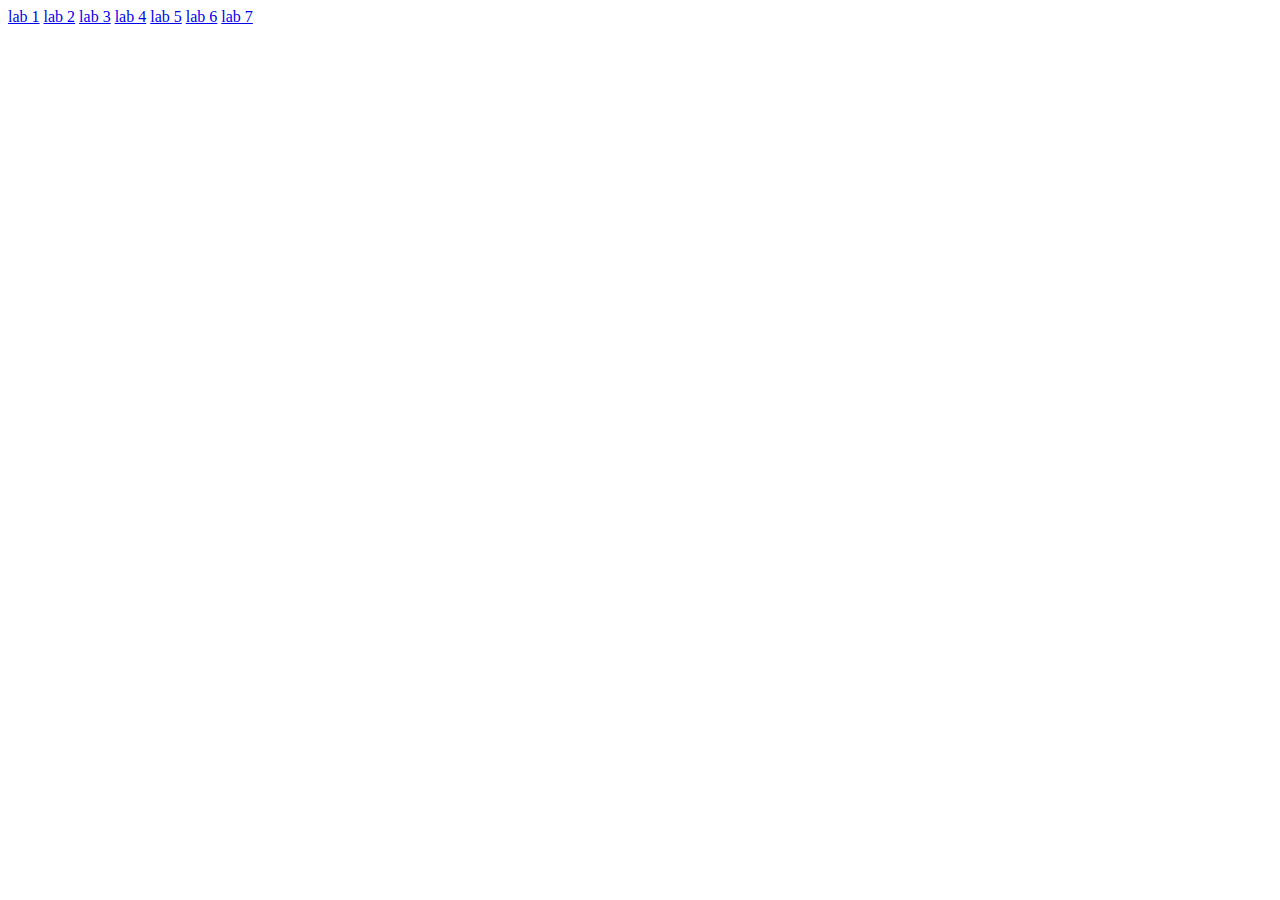
<file: index.html>
<!DOCTYPE HTML>
<html xmlns:th="http://www.thymeleaf.org">
<head>
    <title>Getting Started: Serving Web Content</title>
    <meta http-equiv="Content-Type" content="text/html; charset=UTF-8"/>
    <!--    <link th:href="@{/main.css}" rel="stylesheet">-->
    <link rel="stylesheet" th:href="@{/w3.css}">
</head>
<body>
    <a href="lw1/index.html">lab 1</a>
    <a href="lw2/index.html">lab 2</a>
    <a href="lw3/index.html">lab 3</a>
    <a href="lw4/STR_lab_4.html">lab 4</a>
    <a href="lw5/index.html">lab 5</a>
    <a href="lw6/index.html">lab 6</a>
    <a href="lw7/index.html">lab 7</a>

</body>
</file>
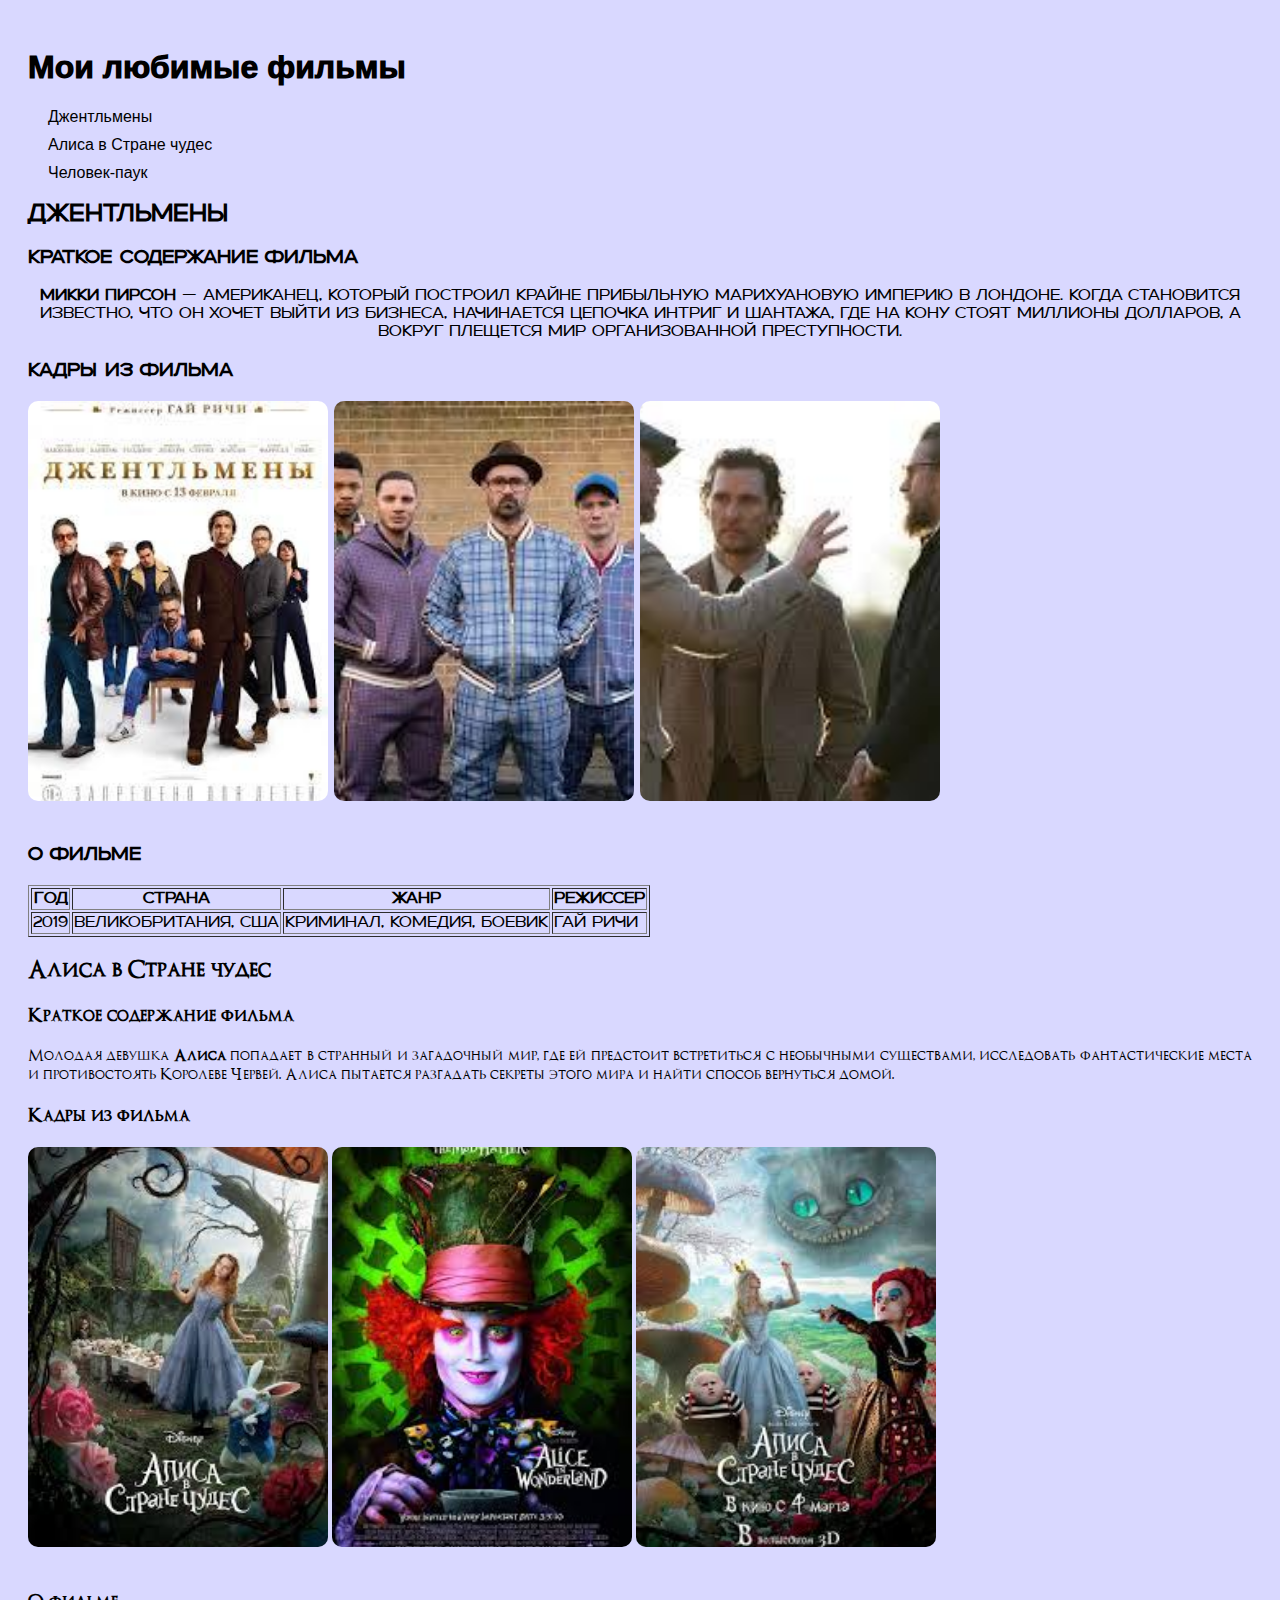
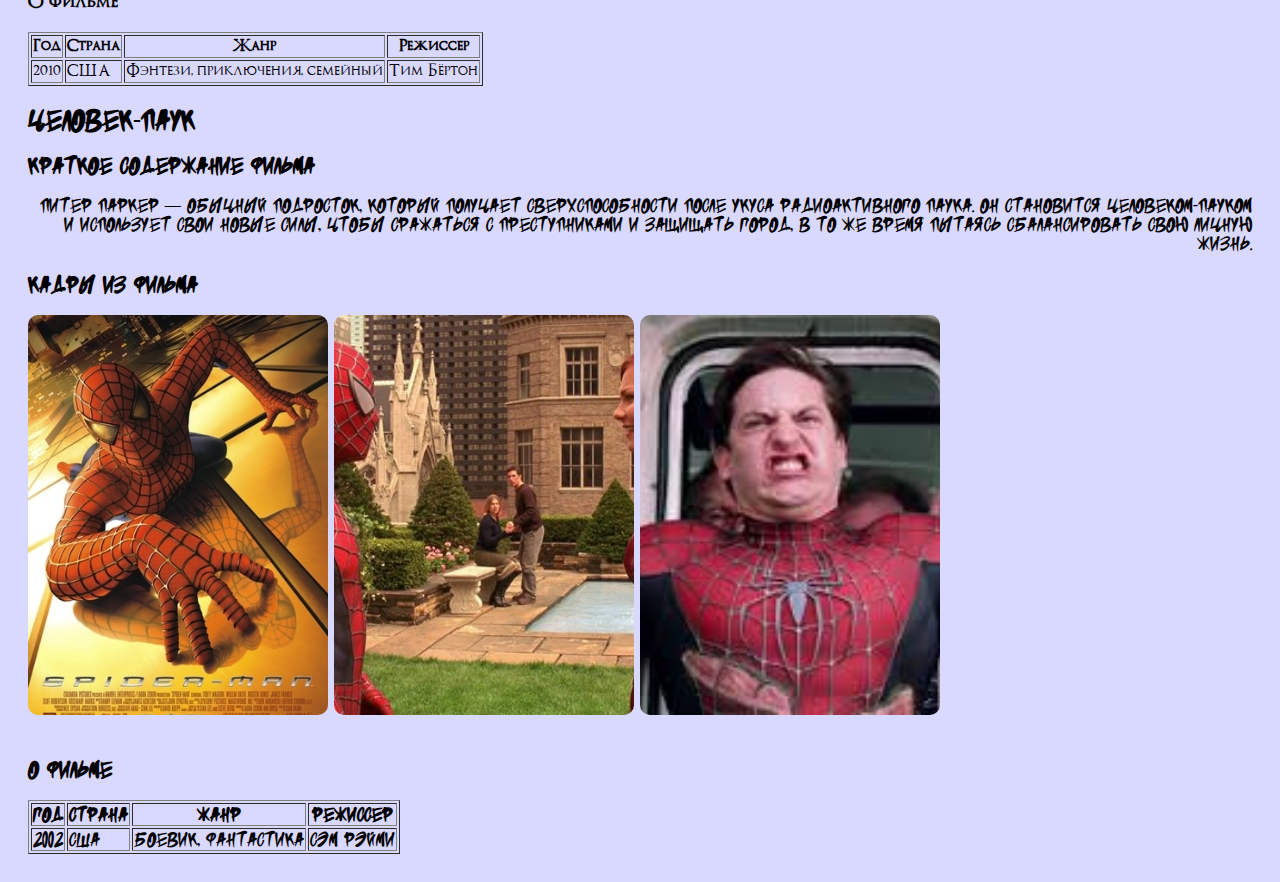
<file: lw2/index.html>
<!DOCTYPE html>
<html lang="ru">
<head>
    <meta charset="UTF-8">
    <meta name="viewport" content="width=device-width, initial-scale=1.0">
    <title>Мои любимые фильмы</title>
    <link rel="stylesheet" href="style.css"> 
<body>
    <div class="container">
        <h1>Мои любимые фильмы</h1>

        <ul class="no-bullets">
            <li><a href="#film1">Джентльмены</a></li>
            <li><a href="#film2">Алиса в Стране чудес</a></li>
            <li><a href="#film3">Человек-паук</a></li>
        </ul>



        <div class="text1" style="font-family: font1">
            <h2 id="film1">Джентльмены</h2>
            <h3>Краткое содержание фильма</h3>
            <p class="description1"><b>Микки Пирсон</b> — американец, который построил крайне прибыльную марихуановую империю в Лондоне. Когда становится известно, что он хочет выйти из бизнеса, начинается цепочка интриг и шантажа, где на кону стоят миллионы долларов, а вокруг плещется мир организованной преступности.</p>

            <h3>Кадры из фильма</h3>
            <img src="img\Джентельмены1.jpg" class="film-img">
            <img src="img\Джентельмены2.jpg" class="film-img">
            <img src="img\Джентельмены3.jpg" class="film-img">


            <h3>О фильме</h3>
            <table border="1">
                <tr>
                    <th>Год</th>
                    <th>Страна</th>
                    <th>Жанр</th>
                    <th>Режиссер</th>
                </tr>
                <tr>
                    <td>2019</td>
                    <td>Великобритания, США</td>
                    <td>Криминал, комедия, боевик</td>
                    <td>Гай Ричи</td>
                </tr>
            </table>
        </div>



        <div class="text1" style="font-family: font2">
            <h2 id="film2">Алиса в Стране чудес</h2>
            <h3>Краткое содержание фильма</h3>
            <p class="description2">Молодая девушка <strong>Алиса</strong> попадает в странный и загадочный мир, где ей предстоит встретиться с необычными существами, исследовать фантастические места и противостоять Королеве Червей. Алиса пытается разгадать секреты этого мира и найти способ вернуться домой.</p>

            <h3>Кадры из фильма</h3>
            <img src="img/Alice1.jpg" class="film-img">
            <img src="img/Alice2.jpg" class="film-img">
            <img src="img/Alice3.jpg" class="film-img">

            <h3>О фильме</h3>
            <table border="1">
                <tr>
                    <th>Год</th>
                    <th>Страна</th>
                    <th>Жанр</th>
                    <th>Режиссер</th>
                </tr>
                <tr>
                    <td>2010</td>
                    <td>США</td>
                    <td>Фэнтези, приключения, семейный</td>
                    <td>Тим Бёртон</td>
                </tr>
            </table>
        </div>


        <div class="text1" style="font-family: font3">
            <h2 id="film3">Человек-паук</h2>
            <h3>Краткое содержание фильма</h3>
            <p class="description3">Питер Паркер — обычный подросток, который получает сверхспособности после укуса радиоактивного паука. Он становится Человеком-пауком и использует свои новые силы, чтобы сражаться с преступниками и защищать город, в то же время пытаясь сбалансировать свою личную жизнь.</p>

            <h3>Кадры из фильма</h3>
            <img src="img\Spiderman1.jpg" class="film-img">
            <img src="img\Spiderman2.jpg" class="film-img">
            <img src="img\Spiderman3.jpg" class="film-img">

            <h3>О фильме</h3>
            <table border="1">
                <tr>
                    <th>Год</th>
                    <th>Страна</th>
                    <th>Жанр</th>
                    <th>Режиссер</th>
                </tr>
                <tr>
                    <td>2002</td>
                    <td>США</td>
                    <td>Боевик, фантастика</td>
                    <td>Сэм Рэйми</td>
                </tr>
            </table>
        </div>
    </div>
</body>
</html>
</file>
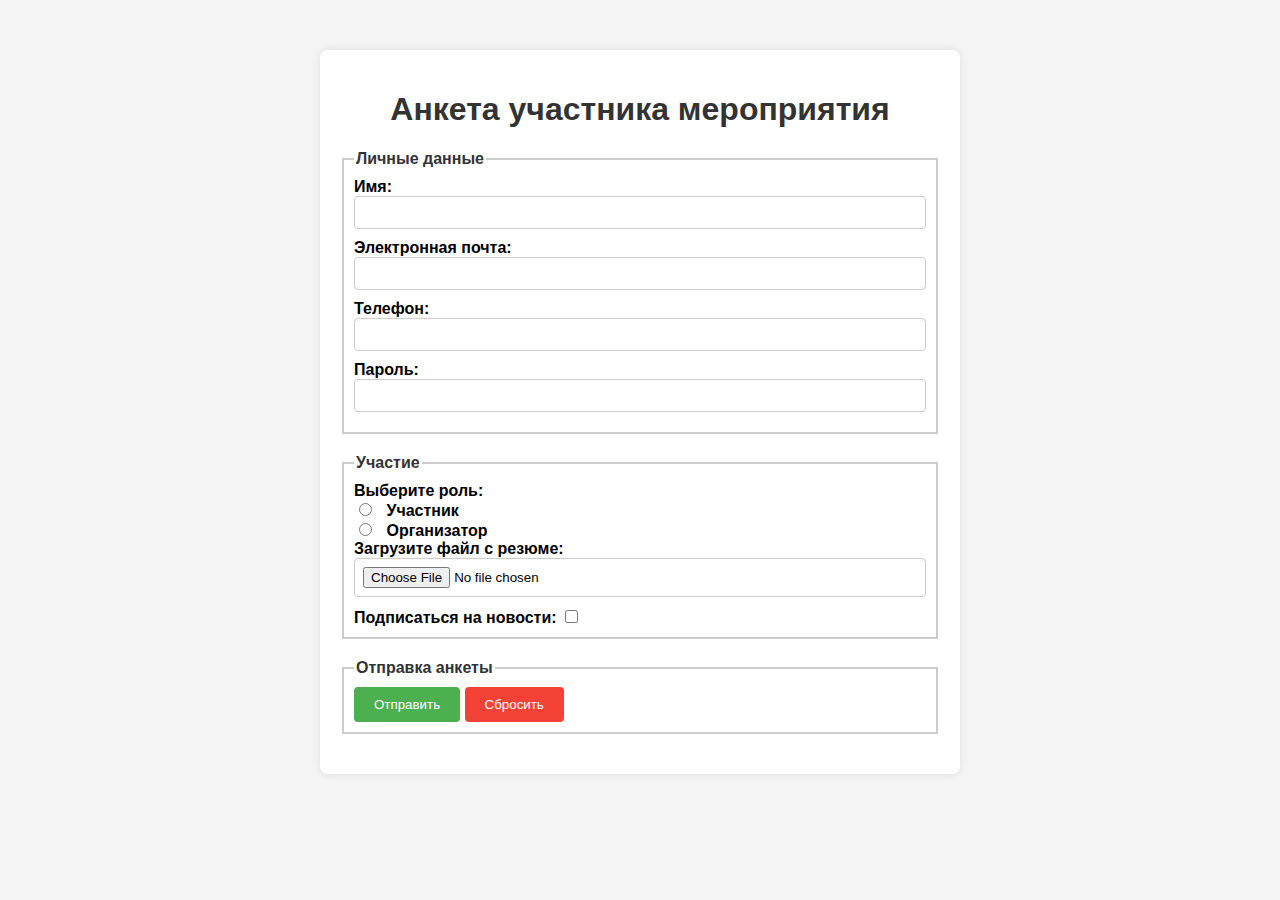
<file: lw3/index.html>
<!DOCTYPE html>
<html lang="ru">
<head>
    <meta charset="UTF-8">
    <meta name="viewport" content="width=device-width, initial-scale=1.0">
    <title>Анкета</title>
    <link rel="stylesheet" href="style.css">
</head>
<body>
    <div class="container">
        <h1>Анкета участника мероприятия</h1>

        <form action="/submit" method="post">

            <fieldset>
                <legend>Личные данные</legend>

                <label for="name">Имя:</label>
                <input type="text" id="name" name="name" required>

                <label for="email">Электронная почта:</label>
                <input type="email" id="email" name="email" required>

                <label for="phone">Телефон:</label>
                <input type="tel" id="phone" name="phone" required>

                <label for="password">Пароль:</label>
                <input type="password" id="password" name="password" required>
            </fieldset>


            <fieldset>
                <legend>Участие</legend>

                <label>Выберите роль:</label><br>
                <input type="radio" id="role1" name="role" value="участник">
                <label for="role1">Участник</label><br>
                <input type="radio" id="role2" name="role" value="организатор">
                <label for="role2">Организатор</label><br>

                <label for="file">Загрузите файл с резюме:</label>
                <input type="file" id="file" name="resume"><br>

                <label for="subscribe">Подписаться на новости:</label>
                <input type="checkbox" id="subscribe" name="subscribe" value="yes">
            </fieldset>


            <fieldset>
                <legend>Отправка анкеты</legend>
                <input type="submit" value="Отправить">
                <input type="reset" value="Сбросить">
            </fieldset>
        </form>
    </div>
</body>
</html>
</file>
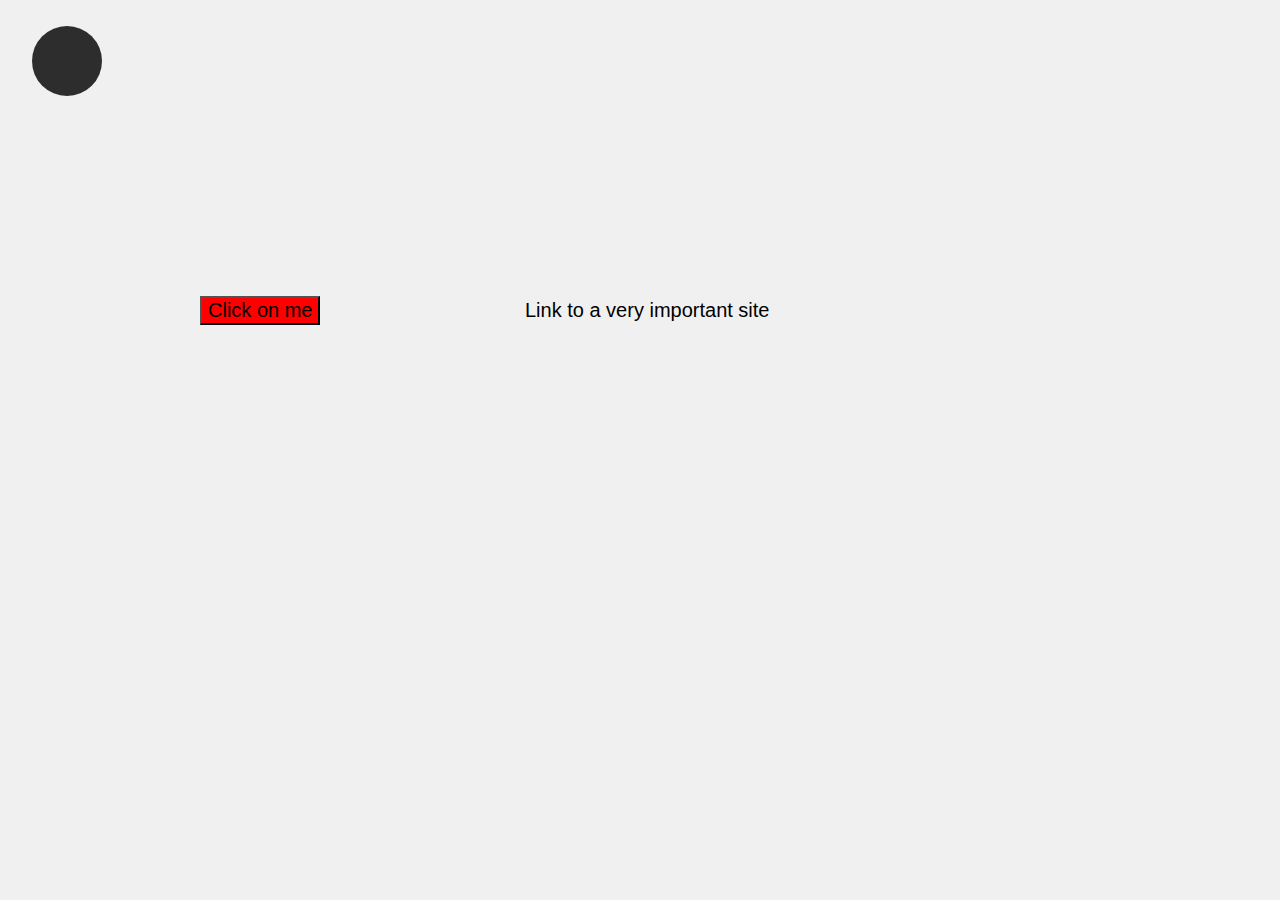
<file: lw4/STR_lab_4.html>
<!DOCTYPE html>
<html lang="en">
<head>
    <meta charset="UTF-8">
    <meta http-equiv="X-UA-Compatible" content="IE=edge">
    <meta name="viewport" content="width=device-width, initial-scale=1.0">
    <link rel="stylesheet" href="style.css">
    <title>Анимации</title>
</head>
<body>
    <div class="container" >
        <!-- <header>
            <h1>Анимации</h1>
        </header> -->
        <div class="ball"></div> 
        <button class="vibrate">Click on me</button>
        <a href="#">Link to a very important site</a>
    </div>
</body>
</html>
</file>
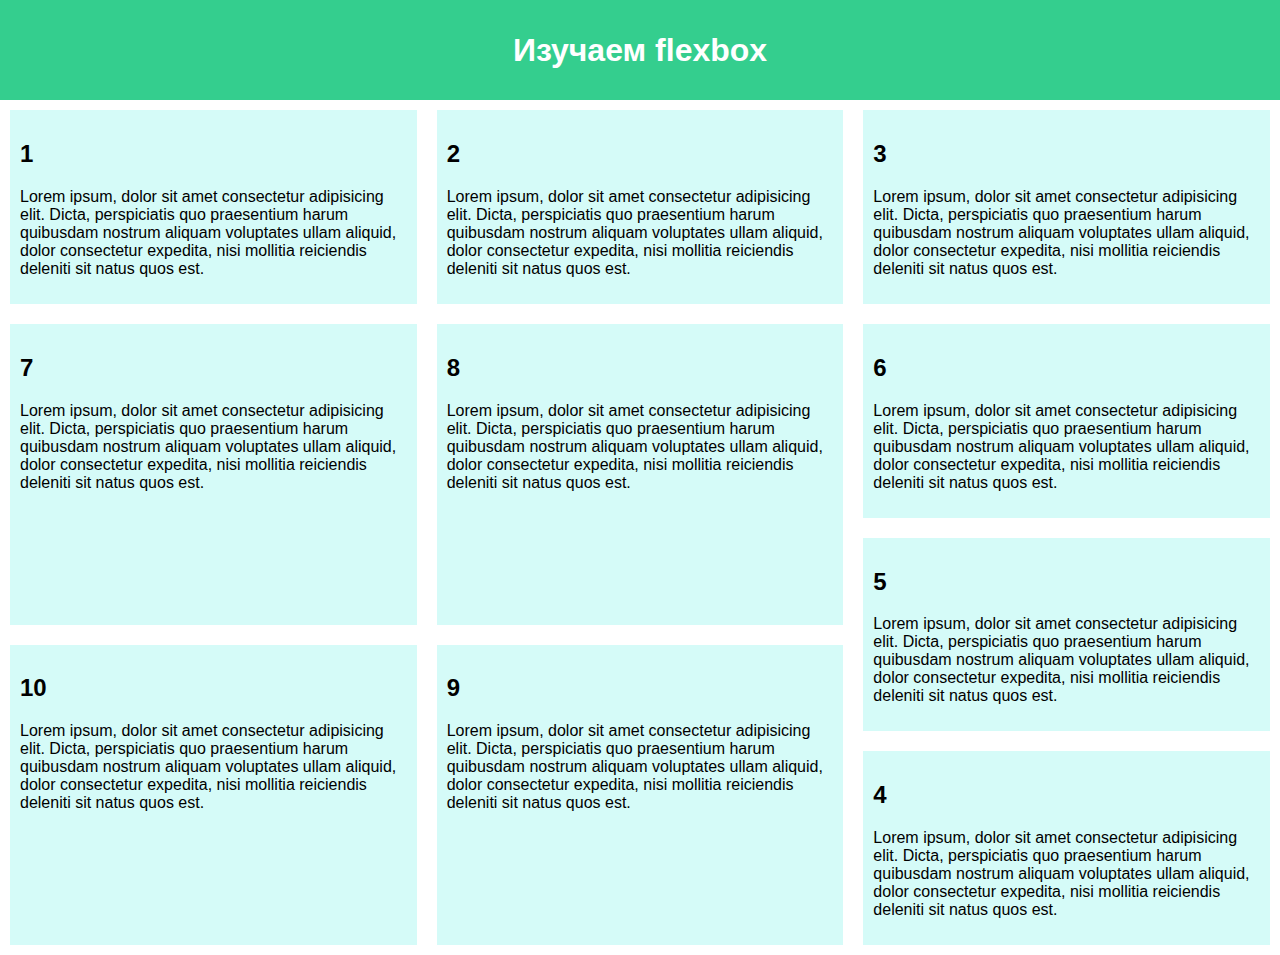
<file: lw5/STR_lab_5.html>
<!DOCTYPE html>
<html lang="en">
<html xmlns:th="http://www.thymeleaf.org">
<head>
    <meta charset="UTF-8">
    <meta http-equiv="X-UA-Compatible" content="IE=edge">
    <meta name="viewport" content="width=device-width, initial-scale=1.0">
    <link rel="stylesheet" href="style.css">
    <title>Flex</title>
</head>
<body>
<header>
    <h1>Изучаем flexbox</h1>
</header>
<div id="fl1">
    <article>
        <h2>1</h2>
        <p>Lorem ipsum, dolor sit amet consectetur adipisicing elit. Dicta, perspiciatis quo praesentium harum quibusdam
            nostrum aliquam voluptates ullam aliquid, dolor consectetur expedita, nisi mollitia reiciendis deleniti sit
            natus quos est.
        </p>
    </article>
    <article>
        <h2>2</h2>
        <p>Lorem ipsum, dolor sit amet consectetur adipisicing elit. Dicta, perspiciatis quo praesentium harum quibusdam
            nostrum aliquam voluptates ullam aliquid, dolor consectetur expedita, nisi mollitia reiciendis deleniti sit
            natus quos est.
        </p>
    </article>
    <article>
        <h2>3</h2>
        <p>Lorem ipsum, dolor sit amet consectetur adipisicing elit. Dicta, perspiciatis quo praesentium harum quibusdam
            nostrum aliquam voluptates ullam aliquid, dolor consectetur expedita, nisi mollitia reiciendis deleniti sit
            natus quos est.
        </p>
    </article>
</div>
<div id="fl2">
    <div id="fl3">
        <article>
            <h2>4</h2>
            <p>Lorem ipsum, dolor sit amet consectetur adipisicing elit. Dicta, perspiciatis quo praesentium harum
                quibusdam
                nostrum aliquam voluptates ullam aliquid, dolor consectetur expedita, nisi mollitia reiciendis deleniti
                sit
                natus quos est.
            </p>
        </article>
        <article>
            <h2>5</h2>
            <p>Lorem ipsum, dolor sit amet consectetur adipisicing elit. Dicta, perspiciatis quo praesentium harum
                quibusdam
                nostrum aliquam voluptates ullam aliquid, dolor consectetur expedita, nisi mollitia reiciendis deleniti
                sit
                natus quos est.
            </p>
        </article>
        <article>
            <h2>6</h2>
            <p>Lorem ipsum, dolor sit amet consectetur adipisicing elit. Dicta, perspiciatis quo praesentium harum
                quibusdam
                nostrum aliquam voluptates ullam aliquid, dolor consectetur expedita, nisi mollitia reiciendis deleniti
                sit
                natus quos est.
            </p>
        </article>
    </div>
    <div id="fl4">
        <div id="fl5">
            <article>
                <h2>7</h2>
                <p>Lorem ipsum, dolor sit amet consectetur adipisicing elit. Dicta, perspiciatis quo praesentium harum
                    quibusdam
                    nostrum aliquam voluptates ullam aliquid, dolor consectetur expedita, nisi mollitia reiciendis
                    deleniti sit
                    natus quos est.
                </p>
            </article>
            <article>
                <h2>8</h2>
                <p>Lorem ipsum, dolor sit amet consectetur adipisicing elit. Dicta, perspiciatis quo praesentium harum
                    quibusdam
                    nostrum aliquam voluptates ullam aliquid, dolor consectetur expedita, nisi mollitia reiciendis
                    deleniti sit
                    natus quos est.
                </p>
            </article>
        </div>
        <div id="fl6">
            <article>
                <h2>9</h2>
                <p>Lorem ipsum, dolor sit amet consectetur adipisicing elit. Dicta, perspiciatis quo praesentium harum
                    quibusdam
                    nostrum aliquam voluptates ullam aliquid, dolor consectetur expedita, nisi mollitia reiciendis
                    deleniti
                    sit
                    natus quos est.
                </p>
            </article>
            <article>
                <h2>10</h2>
                <p>Lorem ipsum, dolor sit amet consectetur adipisicing elit. Dicta, perspiciatis quo praesentium harum
                    quibusdam
                    nostrum aliquam voluptates ullam aliquid, dolor consectetur expedita, nisi mollitia reiciendis
                    deleniti
                    sit
                    natus quos est.
                </p>
            </article>
        </div>
    </div>
</div>


</body>
</html>
</file>
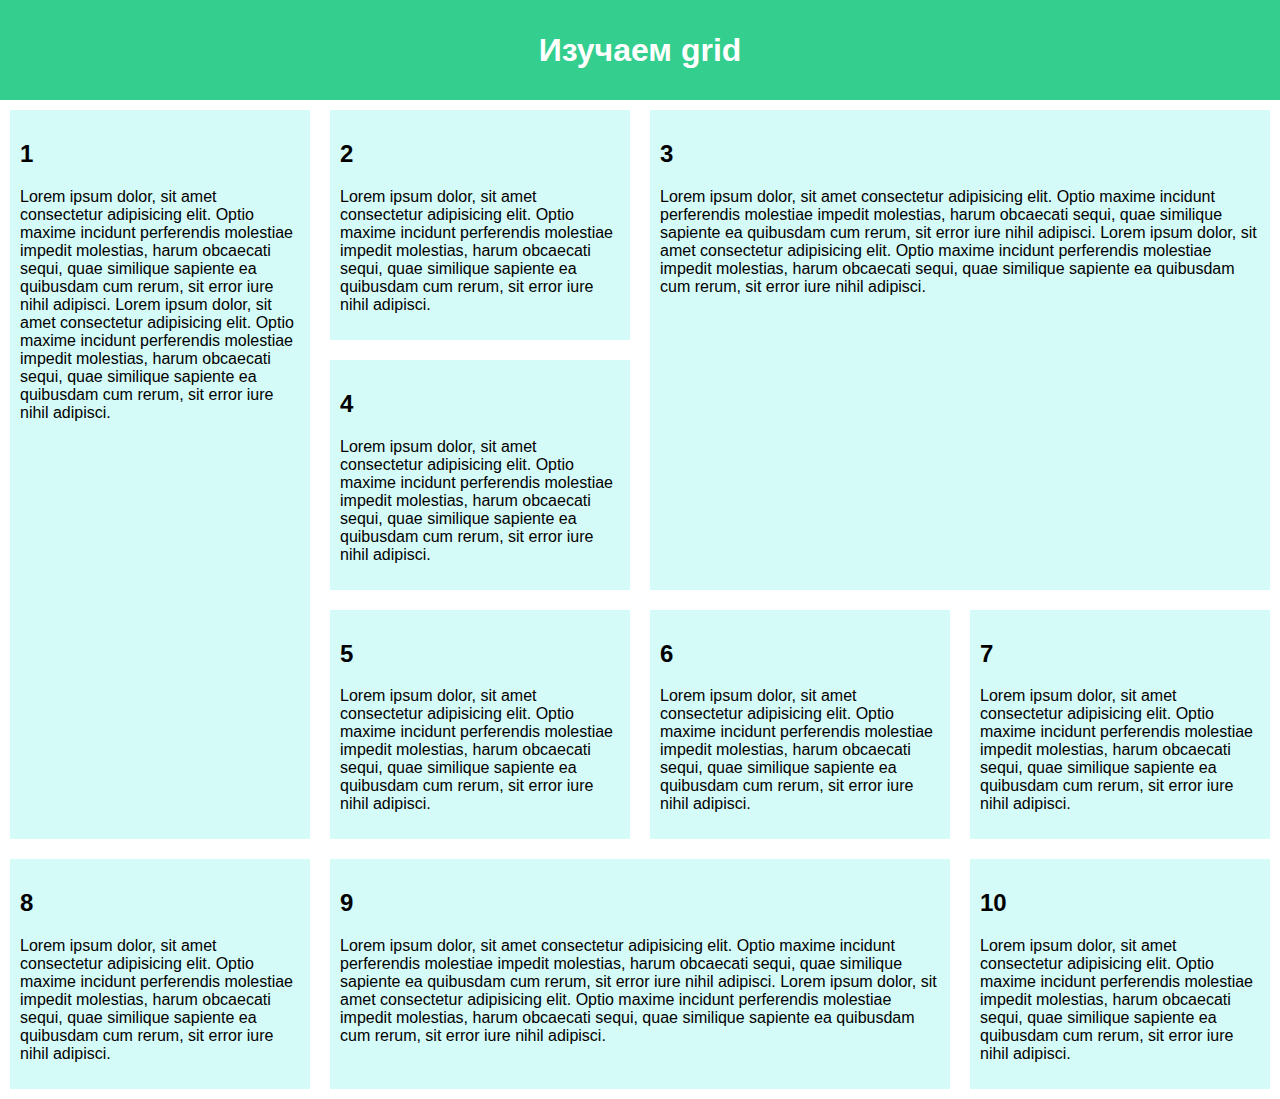
<file: lw6/STR_lab_6.html>
<!DOCTYPE html>
<html lang="en">
<head>
    <meta charset="UTF-8">
    <meta http-equiv="X-UA-Compatible" content="IE=edge">
    <meta name="viewport" content="width=device-width, initial-scale=1.0">
    <link rel="stylesheet" href="style.css">
    <title>grid</title>
</head>
<body>
    <header>
        <h1>Изучаем grid</h1>
    </header>
    <div class="grid">
        <article>
            <h2>1</h2>
            <p>Lorem ipsum dolor, sit amet consectetur adipisicing elit. Optio maxime incidunt perferendis molestiae impedit molestias, harum obcaecati sequi, quae similique sapiente ea quibusdam cum rerum, sit error iure nihil adipisci.
                Lorem ipsum dolor, sit amet consectetur adipisicing elit. Optio maxime incidunt perferendis molestiae impedit molestias, harum obcaecati sequi, quae similique sapiente ea quibusdam cum rerum, sit error iure nihil adipisci.</p>
        </article>
        <article>
            <h2>2</h2>
            <p>Lorem ipsum dolor, sit amet consectetur adipisicing elit. Optio maxime incidunt perferendis molestiae impedit molestias, harum obcaecati sequi, quae similique sapiente ea quibusdam cum rerum, sit error iure nihil adipisci.
            </p>
        </article>
        <article>
            <h2>3</h2>
            <p>Lorem ipsum dolor, sit amet consectetur adipisicing elit. Optio maxime incidunt perferendis molestiae impedit molestias, harum obcaecati sequi, quae similique sapiente ea quibusdam cum rerum, sit error iure nihil adipisci.
                Lorem ipsum dolor, sit amet consectetur adipisicing elit. Optio maxime incidunt perferendis molestiae impedit molestias, harum obcaecati sequi, quae similique sapiente ea quibusdam cum rerum, sit error iure nihil adipisci.</p>
        </article>
        <article>
            <h2>4</h2>
            <p>Lorem ipsum dolor, sit amet consectetur adipisicing elit. Optio maxime incidunt perferendis molestiae impedit molestias, harum obcaecati sequi, quae similique sapiente ea quibusdam cum rerum, sit error iure nihil adipisci.
            </p>
        </article>
        <article>
            <h2>5</h2>
            <p>Lorem ipsum dolor, sit amet consectetur adipisicing elit. Optio maxime incidunt perferendis molestiae impedit molestias, harum obcaecati sequi, quae similique sapiente ea quibusdam cum rerum, sit error iure nihil adipisci.
            </p>
        </article>
        <article>
            <h2>6</h2>
            <p>Lorem ipsum dolor, sit amet consectetur adipisicing elit. Optio maxime incidunt perferendis molestiae impedit molestias, harum obcaecati sequi, quae similique sapiente ea quibusdam cum rerum, sit error iure nihil adipisci.
            </p>
        </article>
        <article>
            <h2>7</h2>
            <p>Lorem ipsum dolor, sit amet consectetur adipisicing elit. Optio maxime incidunt perferendis molestiae impedit molestias, harum obcaecati sequi, quae similique sapiente ea quibusdam cum rerum, sit error iure nihil adipisci.
            </p>
        </article>
        <article>
            <h2>8</h2>
            <p>Lorem ipsum dolor, sit amet consectetur adipisicing elit. Optio maxime incidunt perferendis molestiae impedit molestias, harum obcaecati sequi, quae similique sapiente ea quibusdam cum rerum, sit error iure nihil adipisci.
            </p>
        </article>
        <article>
            <h2>9</h2>
            <p>Lorem ipsum dolor, sit amet consectetur adipisicing elit. Optio maxime incidunt perferendis molestiae impedit molestias, harum obcaecati sequi, quae similique sapiente ea quibusdam cum rerum, sit error iure nihil adipisci.
                Lorem ipsum dolor, sit amet consectetur adipisicing elit. Optio maxime incidunt perferendis molestiae impedit molestias, harum obcaecati sequi, quae similique sapiente ea quibusdam cum rerum, sit error iure nihil adipisci.</p>
        </article>
        <article>
            <h2>10</h2>
            <p>Lorem ipsum dolor, sit amet consectetur adipisicing elit. Optio maxime incidunt perferendis molestiae impedit molestias, harum obcaecati sequi, quae similique sapiente ea quibusdam cum rerum, sit error iure nihil adipisci.
            </p>
        </article>
    </div>   
       
      
</body>
</html>
</file>
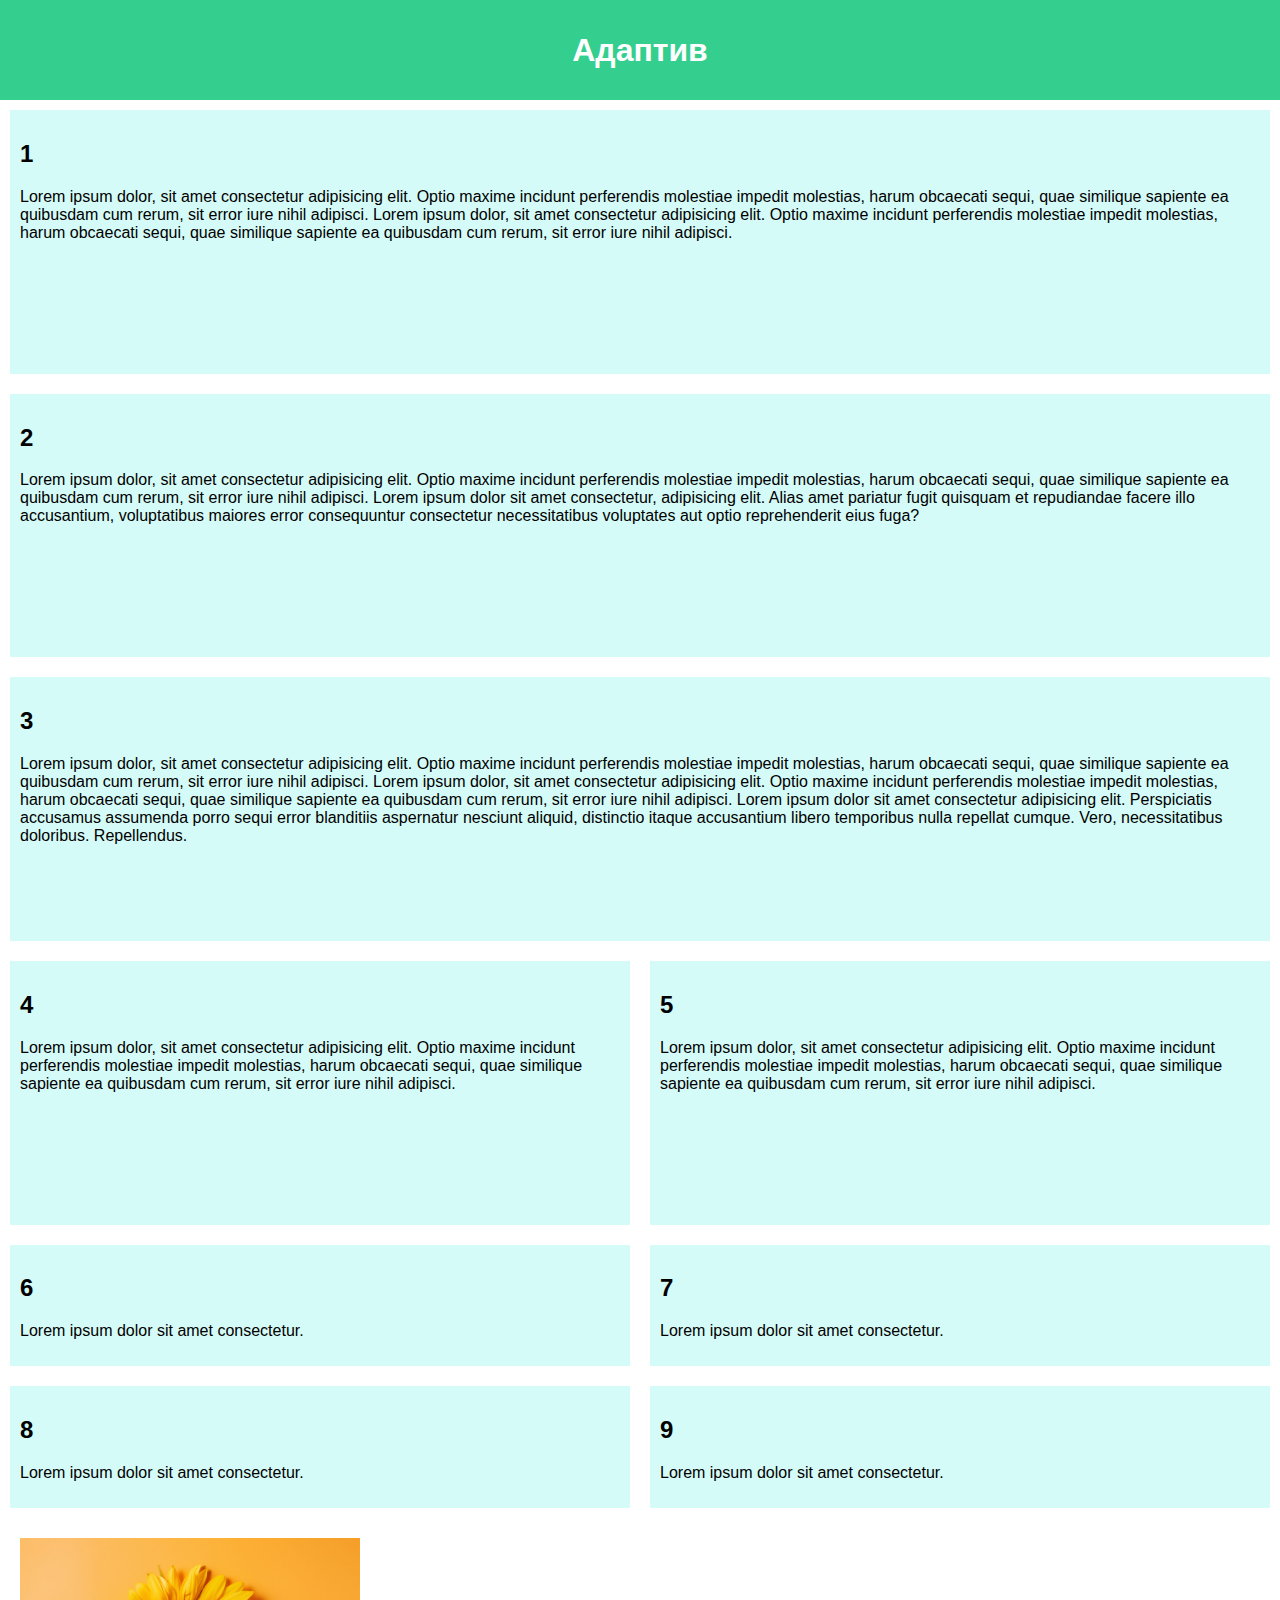
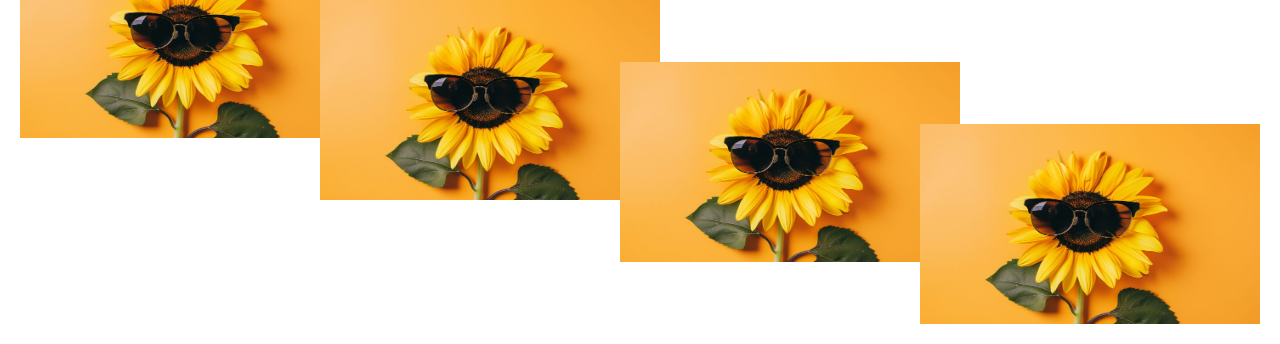
<file: lw7/STR_lab_7.html>
<!DOCTYPE html>
<html lang="en">
<head>
    <meta charset="UTF-8">
    <meta http-equiv="X-UA-Compatible" content="IE=edge">
    <meta name="viewport" content="width=device-width, initial-scale=1.0">
    <link rel="stylesheet" href="style.css">
    <title>Адаптив</title>
</head>
<body>
    <header>
        <h1>Адаптив</h1>
    </header>
    <div class="adaptive">
        <article>
            <h2>1</h2>
            <p>Lorem ipsum dolor, sit amet consectetur adipisicing elit. Optio maxime incidunt perferendis molestiae impedit molestias, harum obcaecati sequi, quae similique sapiente ea quibusdam cum rerum, sit error iure nihil adipisci.
                Lorem ipsum dolor, sit amet consectetur adipisicing elit. Optio maxime incidunt perferendis molestiae impedit molestias, harum obcaecati sequi, quae similique sapiente ea quibusdam cum rerum, sit error iure nihil adipisci.</p>
        </article>
        <article>
            <h2>2</h2>
            <p>Lorem ipsum dolor, sit amet consectetur adipisicing elit. Optio maxime incidunt perferendis molestiae impedit molestias, harum obcaecati sequi, quae similique sapiente ea quibusdam cum rerum, sit error iure nihil adipisci.
            Lorem ipsum dolor sit amet consectetur, adipisicing elit. Alias amet pariatur fugit quisquam et repudiandae facere illo accusantium, voluptatibus maiores error consequuntur consectetur necessitatibus voluptates aut optio reprehenderit eius fuga?
        </p>
        </article>
        <article>
            <h2>3</h2>
            <p>Lorem ipsum dolor, sit amet consectetur adipisicing elit. Optio maxime incidunt perferendis molestiae impedit molestias, harum obcaecati sequi, quae similique sapiente ea quibusdam cum rerum, sit error iure nihil adipisci.
                Lorem ipsum dolor, sit amet consectetur adipisicing elit. Optio maxime incidunt perferendis molestiae impedit molestias, harum obcaecati sequi, quae similique sapiente ea quibusdam cum rerum, sit error iure nihil adipisci.
            Lorem ipsum dolor sit amet consectetur adipisicing elit. Perspiciatis accusamus assumenda porro sequi error blanditiis aspernatur nesciunt aliquid, distinctio itaque accusantium libero temporibus nulla repellat cumque. Vero, necessitatibus doloribus. Repellendus.
        </p>
        </article>
        <article>
            <h2>4</h2>
            <p>Lorem ipsum dolor, sit amet consectetur adipisicing elit. Optio maxime incidunt perferendis molestiae impedit molestias, harum obcaecati sequi, quae similique sapiente ea quibusdam cum rerum, sit error iure nihil adipisci.
            </p>
        </article>
        <article>
            <h2>5</h2>
            <p>Lorem ipsum dolor, sit amet consectetur adipisicing elit. Optio maxime incidunt perferendis molestiae impedit molestias, harum obcaecati sequi, quae similique sapiente ea quibusdam cum rerum, sit error iure nihil adipisci.
            </p>
        </article>
        <article>
            <h2>6</h2>
            <p> Lorem ipsum dolor sit amet consectetur.
            </p>
        </article>
        <article>
            <h2>7</h2>
            <p>Lorem ipsum dolor sit amet consectetur.
            </p>
        </article>
        <article>
            <h2>8</h2>
            <p>Lorem ipsum dolor sit amet consectetur.
            </p>
        </article>
        <article>
            <h2>9</h2>
            <p>Lorem ipsum dolor sit amet consectetur.
            </p>
        </article>
    </div>
    <div class="image-container">
        <img src="images/img1.jpg" alt="Image 1">
        <img src="images/img1.jpg" alt="Image 2">
        <img src="images/img1.jpg" alt="Image 3">
        <img src="images/img1.jpg" alt="Image 4">
      </div>       
      
</body>
</html>
</file>
<file: lw2/style.css>
body {
    background-color: rgb(217, 216, 255);
    font-family: Arial, sans-serif;
}

h1 {
    color: #000000;
    font-weight: 1000;
}
h2 {
    color: #000000;
}
h3 {
    color: #000000;
}
p {
    color: #000000;
}
a {
    color: #000000;
    text-decoration: none;
    display: block;
    margin-bottom: 10px; 
}

.container {
    width: 100%; 
    max-width: 1440px; 
    margin: 0 auto;
    padding: 20px; 
    box-sizing: border-box; 
}

.description1 {
    text-align: center;
    margin-bottom: 20px; 
}

.description2 {
    text-align: justify;
    margin-bottom: 20px;
}

.description3 {
    text-align: right;
    margin-bottom: 20px;
}
.no-bullets {
    list-style: none; 
    padding-left: 20px;  
}

.film-img {
    width: 300px;  
    height: 400px; 
    object-fit: cover; 
    margin-bottom: 20px; 
    border-radius: 10px; 

}
@font-face {
    font-family: font1;
    src: url(ofont.ru_Uncage.ttf);
}
@font-face {
    font-family: font2;
    src: url(ofont.ru_Optimus.ttf);
}
@font-face {
    font-family: font3;
    src: url(ofont.ru_Saytag.ttf);
}
</file>
<file: lw3/style.css>
body {
    font-family: Arial, sans-serif;
    background-color: #f5f5f5;
    margin: 0;
    padding: 0;
}

.container {
    max-width: 600px;
    margin: 50px auto;
    padding: 20px;
    background-color: #fff;
    border-radius: 8px;
    box-shadow: 0 0 10px rgba(0, 0, 0, 0.1);
}

h1 {
    text-align: center;
    color: #333;
}

form {
    display: flex;
    flex-direction: column;
}

fieldset {
    border: 2px solid #ccc;
    margin-bottom: 20px;
    padding: 10px;
}

legend {
    font-weight: bold;
    color: #333;
}

label {
    margin-bottom: 5px;
    font-weight: bold;
}

input[type="text"],
input[type="email"],
input[type="tel"],
input[type="password"],
input[type="file"] {
    width: 100%; 
    padding: 8px;
    margin-bottom: 10px;
    border: 1px solid #ccc;
    border-radius: 4px;
    box-sizing: border-box; 
}

input[type="radio"],
input[type="checkbox"] {
    margin-right: 10px;
}

input[type="submit"],
input[type="reset"] {
    padding: 10px 20px;
    border: none;
    border-radius: 4px;
    background-color: #4CAF50;
    color: white;
    cursor: pointer;
}

input[type="reset"] {
    background-color: #f44336;
}

input[type="submit"]:hover,
input[type="reset"]:hover {
    opacity: 0.9;
}
</file>
<file: lw4/style.css>
html {
  font-family: sans-serif;
  box-sizing: border-box;
}

*, *:before, *:after {
  box-sizing: inherit;
}

body {
  margin: 50px auto;
  height: 50vh;
  display: flex;
  justify-content: center;
  align-items: flex-start;
  background-color: #f0f0f0;
  flex-direction: column;
}

header {
  margin: 0;
  background: rgb(1, 0, 88);
  height: 100px;
  width: 100%;
}

h1 {
  text-align: center;
  color: white;
  line-height: 100px;
  margin: 0;
}

button {
  margin: 200px;
  font-size: 20px;
  background-color: red;
  animation: vibrate 0.1s infinite;
}

@keyframes vibrate {
  0% { transform: translateX(0); }
  25% { transform: translateX(-5px); }
  50% { transform: translateX(5px); }
  75% { transform: translateX(-5px); }
  100% { transform: translateX(0); }
}

button:hover {
  animation: none;
  background-color: green;
  cursor: pointer;
}

a {
  font-size: 20px;
  color: black;
  text-decoration: none;
  position: relative;
}

a:hover {
  color: green;
}

a::before {
  content: '';
  position: absolute;
  width: 0;
  height: 2px;
  bottom: 0;
  left: 50%;
  background-color: green;
  transition: width 0.4s ease, left 0.4s ease;
}

a:hover::before {
  width: 100%;
  left: 0;
}

.ball{
  height: 70px;
  width: 70px;
  background-color: #2d2d2d;
  border-radius: 100%;
  margin-left: 2em;
  animation: bounce 5s linear infinite;
}
/*добавить timing function с easy-in/out ускор в сер/зам к концу*/
@keyframes bounce {
  0% { transform: translateY(0px);height: 70px;width: 70px; animation-timing-function:ease-in}
  39.5% { transform: translateY(600px);height: 60px;width: 70px }
  40% { transform: translateY(600px);height: 35px;width: 80px }
  41% { transform: translateY(600px);height: 60px;width: 70px; animation-timing-function: ease-out }
  59.5% { transform: translateY(200px);height: 70px;width: 70px}
  60% { transform: translateY(200px);height: 70px;width: 70px; animation-timing-function: ease-in}
  79% { transform: translateY(600px);height: 60px;width: 70px }
  80% { transform: translateY(600px);height: 50px;width: 74px }
  81% { transform: translateY(600px);height: 60px;width: 70px; animation-timing-function: ease-out }
  90% { transform: translateY(400px);height: 70px;width: 70px }
  91% { transform: translateY(400px);height: 70px;width: 70px; animation-timing-function: ease-in }
  97% { transform: translateY(590px);height: 66px;width: 70px }
  99% { transform: translateY(600px);height: 65px;width: 71px }
  100% { transform: translateY(600px);height: 70px;width: 70px }
}
</file>
<file: lw5/style.css>
html {
    font-family: sans-serif;
}

body {
    margin: 0;
}

header {
    background: rgb(52, 206, 142);
    height: 100px;
}

h1 {
    text-align: center;
    color: white;
    line-height: 100px;
    margin: 0;
}
#fl1{
    display: flex;
    flex-direction: row;
}
#fl2{
    display: flex;
    flex-direction: row-reverse;
}
#fl3{
    display: flex;
    flex-direction: column-reverse;
}
#fl4{
    display: flex;
    flex-direction: column;
}
#fl5{
    height: 100%;
    display: flex;
    flex-direction: row;
}
#fl6{
    height: 100%;
    display: flex;
    flex-direction: row-reverse;
}

article {
    padding: 10px;
    margin: 10px;
    background: rgba(16, 233, 215, 0.178);
}
</file>
<file: lw6/style.css>
html {
  font-family: sans-serif;
}

body {
  margin: 0;
}

header {
  background: rgb(52, 206, 142);
  height: 100px;
}

h1 {
  text-align: center;
  color: white;
  line-height: 100px;
  margin: 0;
}

article {
  padding: 10px;
  margin: 10px;
  background: rgba(16, 233, 215, 0.178);
}

.grid {
  display: grid;
  grid-template-columns: repeat(4,1fr);
  grid-template-rows: repeat(4,1fr);
  grid-template-areas:
  "first second third third"
  "first fourth third third"
  "first fifth sixth seventh"
  "eighth ninth ninth tenth";
}

article:nth-child(1) {
  grid-area: first;
}

article:nth-child(3) {
  grid-area: third;
}

article:nth-child(9) {
  grid-area: ninth;
}
</file>
<file: lw7/style.css>
html {
  font-family: sans-serif;
}

body {
  margin: 0;
}

header {
  background: rgb(52, 206, 142);
  height: 100px;
}

h1 {
  text-align: center;
  color: white;
  line-height: 100px;
  margin: 0;
}

article {
  padding: 10px;
  margin: 10px;
  background: rgba(16, 233, 215, 0.178);
}

article:nth-child(1) {
  grid-area: first;
}

article:nth-child(2) {
  grid-area: second;
}

article:nth-child(3) {
  grid-area: third;
}

article:nth-child(4) {
  grid-area: fourth;
}

article:nth-child(5) {
  grid-area: fifth;
}

@media (min-width: 1400px) {
.adaptive {
  display: grid;
    grid-template-columns: repeat(4,1fr);
    grid-template-rows: repeat(7,1fr);
    grid-template-areas:
    "first first second second"
    "first first second second"
    "third third third third"
    "third third third third"
    "fourth fourth fifth fifth"
    "fourth fourth fifth fifth"
    "sixth seventh eighth ninth"
}
}

@media ((min-width: 700px) and (max-width:1399px)) {
.adaptive {
  display: grid;
    grid-template-columns: repeat(2,1fr);
    grid-template-rows: repeat(10,1fr);
    grid-template-areas:
    "first first"
    "first first"
    "second second"
    "second second"
    "third third"
    "third third"
    "fourth fifth"
    "fourth fifth"
    "sixth seventh"
    "eighth ninth"
}
}

.image-container {
position: relative;
display: flex;
justify-content: flex-start;
padding: 20px;
flex-wrap: nowrap;
}

.image-container img {
width: 350px;
height: 200px;
margin-left: 10px; 
transition: transform 0.3s ease, z-index 0.3s;
position: relative;
z-index: 1;
}

.image-container img:first-child {
margin-left: 0; 
}

.image-container img:hover {
transform: scale(1.2);
z-index: 10;
}

@media ((min-width: 1000px) and (max-width:1399px)) {
.image-container img {
  margin-left: -40px; 
}

img:nth-child(2) {
  margin-top: 5%;
}
img:nth-child(3) {
  margin-top: 10%;
}
img:nth-child(4) {
  margin-top: 15%;
}
}


@media ((min-width: 700px) and (max-width:999px)) {
.image-container img {
  margin-left: -120px; 
}

img:nth-child(2) {
  margin-top: 10%;
}
img:nth-child(3) {
  margin-top: 20%;
}
img:nth-child(4) {
  margin-top: 30%;
}
}

@media (max-width: 699px) {
.image-container img {
  margin-left: -200px; 
}

img:nth-child(2) {
  margin-top: 15%;
}
img:nth-child(3) {
  margin-top: 30%;
}
img:nth-child(4) {
  margin-top: 45%;
}
}
</file>
